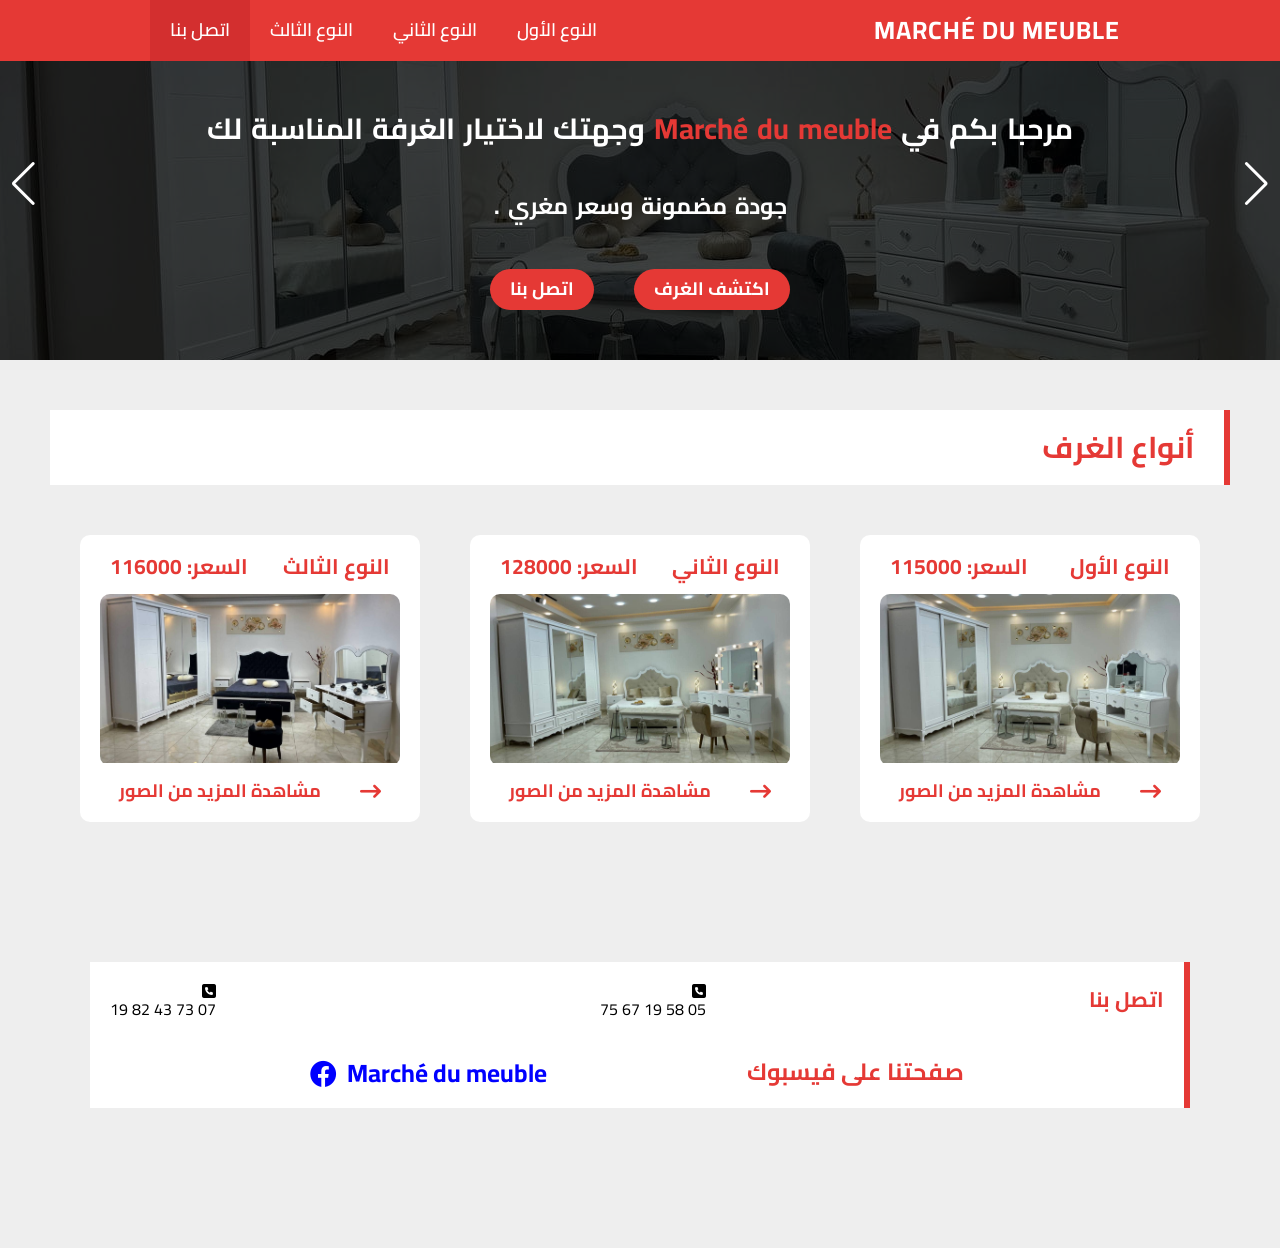
<file: index.html>
<!DOCTYPE html>
<html lang="en">
<head>
    <meta charset="UTF-8">
    <meta http-equiv="X-UA-Compatible" content="IE=edge">
    <meta name="viewport" content="width=device-width, initial-scale=1.0">
    <title>Marché du meuble</title>
    <link rel="icon" type="image/png" href="Images/logo.png" />
    <!-- Main template CSS File -->
    <link rel="stylesheet" href="Css/meuble.css">
    <!-- Render All Elements Normally -->
    <link rel="stylesheet" href="Css/normalize.css">
    <!-- Font Awesome Libary -->
    <link rel="stylesheet" href="Css/all.min.css">
</head>
<body dir="rtl">
    <!-- Start Header -->
    <header>
        <div class="logo">Marché du meuble</div>
        <ul class="nav">
            <li><a href="folder/modele1.html">النوع الأول</a></li>
            <li><a href="folder/modele2.html">النوع الثاني</a></li>
            <li><a href="folder/modele3.html">النوع الثالث</a></li>
            <li><a href="#contact" class="contact">اتصل بنا</a></li>
        </ul>
        <!-- <i class="menu-bars fa-solid fa-bars"></i> -->
    </header>
    <!-- End Header -->

    <!-- Start Landing -->
    <div class="swiper">
        <div class="swiper-wrapper">
        <!-- Slides -->
            <div class="swiper-slide slide1">
                <div class="over"></div>
                <h1>مرحبا بكم في <span>Marché du meuble</span> وجهتك لاختيار الغرفة المناسبة لك</h1>
                <h3>جودة مضمونة وسعر مغري .</h3>
                <div class="land-links">
                    <a href="#modeles">اكتشف الغرف</a>
                    <a href="#contact">اتصل بنا</a>
                </div>
            </div>
            <div class="swiper-slide slide2">
                <div class="over"></div>
                <h1>مرحبا بكم في <span>Marché du meuble</span> وجهتك لاختيار الغرفة المناسبة لك</h1>
                <h3>ثلاثة أنواع من الغرف الراقية .</h3>
                <div class="land-links">
                    <a href="#modeles">اكتشف الغرف</a>
                    <a href="#contact">اتصل بنا</a>
                </div>
            </div>
            <div class="swiper-slide slide3">
                <div class="over"></div>
                <h1>مرحبا بكم في <span>Marché du meuble</span> وجهتك لاختيار الغرفة المناسبة لك</h1>
                <h3>خدمة التوصيل والتركيب .</h3>
                <div class="land-links">
                    <a href="#modeles">اكتشف الغرف</a>
                    <a href="#contact">اتصل بنا</a>
                </div>
            </div>
        </div>
        <div class="swiper-button-prev"></div>
        <div class="swiper-button-next"></div>
    </div>
    <!-- End Landing -->
    <!-- Start Modeles -->
    <div class="modeles" id="modeles">
        <div class="big-title">
            أنواع الغرف
        </div>
        <div class="types">
            <div class="modele">
                <div class="head">
                    <h3>النوع الأول</h3>
                    <h3>السعر: <span>115000</span> </h3>
                </div>
                <div class="image">
                    <img src="Images/model11.jpg" alt="">
                </div>
                <a class="seemore" href="folder/modele1.html">
                    <i class="fa-solid fa-arrow-right-long"></i>
                    <p>مشاهدة المزيد من الصور</p>
                </a>
            </div>
            <div class="modele">
                <div class="head">
                    <h3>النوع الثاني</h3>
                    <h3>السعر: <span>128000</span></h3>
                </div>
                <div class="image">
                    <img src="Images/model21.jpg" alt="">
                </div>
                <a class="seemore" href="folder/modele2.html">
                    <i class="fa-solid fa-arrow-right-long"></i>
                    <p>مشاهدة المزيد من الصور</p>
                </a>
            </div>
            <div class="modele">
                <div class="head">
                    <h3>النوع الثالث</h3>
                    <h3>السعر: <span>116000</span></h3>
                </div>
                <div class="image">
                    <img src="Images/landing.jpg" alt="">
                </div>
                <a class="seemore" href="folder/modele3.html">
                    <i class="fa-solid fa-arrow-right-long"></i>
                    <p>مشاهدة المزيد من الصور</p>
                </a>
            </div>
        </div>
    </div>
    <!-- End Modeles -->
    <!-- Contact -->
    <div class="contain">
        <div class="phones" id="contact">
            <h3>اتصل بنا</h3>
            <div class="ooredoo">
                <i class="phone-icon fa-solid fa-square-phone"></i>
                <p>05 58 19 67 75</p>
            </div>
            <div class="djezzy ">
                <i class="phone-icon fa-solid fa-square-phone"></i>
                <p>07 73 43 82 19</p>
            </div>
        </div>
        <div class="pagefacebook pg">
            <h3>صفحتنا على فيسبوك</h3>
            <div class="lienofpage">
                <a target="_blank" href="https://web.facebook.com/MarcheDuMeuble2022/?_rdc=1&_rdr">Marché du meuble</a>
                <i class=" facebook-icon fa-brands fa-facebook"></i>
            </div>
        </div>
    </div>
    <link rel="stylesheet" href="https://unpkg.com/swiper@8/swiper-bundle.min.css"/>
    <script src="https://unpkg.com/swiper@8/swiper-bundle.min.js"></script>
    <script>
const swiper = new Swiper('.swiper', {
    loop: true,
    pagination: {
    el: '.swiper-pagination',
},
    navigation: {
    nextEl: '.swiper-button-next',
    prevEl: '.swiper-button-prev',
},
});
    </script>
</body>
</html>
</file>
<file: Css/meuble.css>
@import url('https://fonts.googleapis.com/css2?family=Cairo:wght@300;400;500;600;700&display=swap');
:root {
    --main-color : #e53935;
    --transition-duration: 0.3s;
    --white-background: #fff;
    --half-white-background: #eee;
    /* #f8f6f6 */
}
* {
    -webkit-box-sizing: border-box;
    -moz-box-sizing: border-box;
    box-sizing: border-box;
    margin: 0;
    padding: 0;
}
html {
    scroll-behavior: smooth;
}
body {
    font-family: 'Cairo', sans-serif;
    background-color: var(--half-white-background);
}
a {
    text-decoration: none;
}
li {
    list-style: none;
}
/* ::selection {
    background-color: var(--main-color);
    color: black;
} */

/* Start Header */
header {
    position: fixed;
    width: 100%;
    display: flex;
    justify-content: space-between;
    align-items: center;
    padding: 0 150px;
    color: #fff;
    flex-wrap: wrap;
    background-color: var(--main-color);
    z-index: 10000;
}
@media (max-width: 1033px) {
    header {
        padding: 0 100px;
    }
}
header .logo{
    font-size: 25px;
    font-weight: 700;
    letter-spacing: 1px;
    cursor: pointer;
    height: 60.69px;
    display: flex;
    justify-content: center;
    align-items: center;
    text-transform: uppercase;
    padding: 0 10px;
    transition: var(--transition-duration) ease;
}
@media (max-width: 962px) {
    header .logo {
        font-size: 20px;
    }
    header {
        padding: 0 70px;
    }
}
header .logo:hover{
    background-color: #d32f2f;
    letter-spacing: 1.5px;
}
header .nav{
    display: flex;
    justify-content: center;
    align-items: center;
}
header a,
header .nav li a{
    color: #fff;
    display: block;
    /* width: fit-content; */
    padding: 0 20px;
    height: 60.69px;
    display: flex;
    justify-content: center;
    align-items: center;
    font-size: 18px;
    font-weight: 600;
    transition: var(--transition-duration) ease;
}
@media (max-width: 842px) {
    header .nav li a{
        font-size: 16px;
    }
}
header .nav li a:hover,
header a.contact {
    background-color: #d32f2f;
}

@media (max-width:810px) {
    header {
        padding: 0 30px;
    }
}
@media (max-width: 730px) {
    header .logo {
        font-size: 16px;
    }
    header .nav li a{
        font-size: 17px;
    }
}
@media (max-width: 709px) {
    header .logo {
        font-size: 16px;
    }
    header .nav li a{
        font-size: 14px;
    }
}
@media (max-width:655px) {
    header{
        justify-content: center;
        padding: 0;
    }
    header .logo {
        width: 100%;
        height: 55px;
        font-size: 20px;
    }
    header .nav {
        width: 100%;
        justify-content: space-around;
    }
    header .nav li a{
        height: 55px;
        font-size: 18px;
    }
}
@media (max-width:474px) {
    header .nav li a{
        font-size: 17px;
    }
}
@media (max-width:420px) {
    header .nav li a{
        font-size: 17px;
        padding: 0 10px;
    }
}
/* End Header */

/* Start Landing */
.swiper-slide {
    padding:100px 100px 50px;
    background-position: center;
    background-size: cover;
    position: relative;
    text-align: center;
    min-height: 200px;
}
.slide1 {
    background-image: linear-gradient(rgba(0,0,0,0.75),rgba(0,0,0,0.75)), url(../Images/modele1/one2.jpg);
}
.slide2 {
    background-image: linear-gradient(rgba(0,0,0,0.75),rgba(0,0,0,0.75)), url(../Images/modele2/two1.jpg);
}
.slide3 {
    background-image: linear-gradient(rgba(0,0,0,0.75),rgba(0,0,0,0.75)), url(../Images/landing.jpg);
}
.swiper-slide h1{
    color: #fff;
    word-spacing: 3px;
    line-height: 2;
    margin: 0;
    font-size: 29px;
}
.swiper-slide h1 span{
    color: var(--main-color);
}
.swiper-slide h3{
    font-size: 23px;
    color: #fff;
    margin: 35px 0 50px;
    word-spacing: 3px;
}
.swiper-slide div{
    display: flex;
    justify-content: center;
    align-items: center;
    column-gap: 40px;
    row-gap: 20px;
    flex-wrap: wrap;
}
.swiper-slide div a{
    padding: 10px 20px;
    background-color: var(--main-color);
    color: #fff;
    font-weight: 700;
    font-size: 18px;
    border-radius: 21px;
    transition: var(--transition-duration);
    display: block;
}
.swiper-slide div a:hover {
    background-color: #e53935e8;
}
.swiper-button-next:after, .swiper-button-prev:after {
    color: #fff;
    top: 60%;
    position: absolute;
    transform: translateY(-50%);
}
@media (max-width:768px) {
    .swiper-slide {
        padding: 150px 50px 100px;
    }
    .swiper-slide h1 {
        font-size: 25px;
        }
    .swiper-slide h3 {
        font-size: 22px;
        margin: 30px 0 50px;
    }
}
.phones{
    display: flex;
    flex-wrap: wrap;
    align-items: center;
    gap: 20px;
    padding: 20px;
    justify-content: space-between;
    background-color: var(--white-background);
    border-right: 6px solid var(--main-color);
}
.phones h3{
    color: var(--main-color);
    font-size: 21px;
}
.phones > a{
    display: flex;
    flex-wrap: wrap;
    align-items: center;
    justify-content: center;
    gap: 10px;
    font-size: 25px;
    font-weight: bold;
    direction: ltr;
}
.phones > a .phone-icon{
    color: #008000;
    font-size: 27px;
}
.phones > a p{
    color: #000;
}
.pagefacebook{
    padding: 20px;
    display: flex;
    flex-wrap: wrap;
    justify-content: center;
    gap: 200px;
    font-size: 20px;
    font-weight: bold;
    background-color: var(--white-background);
    color: var(--main-color);
    border-right: 6px solid var(--main-color);
}
.pagefacebook .lienofpage{
    display: flex;
    flex-wrap: wrap;
    align-items: center;
    justify-content: center;
    gap: 10px;
    font-size: 25px;
    font-weight: bold;
}
.pagefacebook .lienofpage .facebook-icon{
    color: #00f;
    font-size: 27px;
}
.pagefacebook .lienofpage a{
    color: #00f;
}
@media (max-width:820px) {
    .pagefacebook{
        gap: 20px;
        justify-content: space-around;
    }
}
@media (max-width:841px) {
    .phones h3 {
        font-size: 19px;
    }
    .phones > div {
        font-size: 20px;
    }
    .pagefacebook {
        padding-top: 0;
    }
    .pagefacebook .lienofpage,
    .pagefacebook h3{
        font-size: 20px;
    }
}
/* End Landing */
/* Start Modeles */
.modeles {
    position: relative;
    padding: 50px;
    width: 100%;
}
.big-title {
    margin-bottom:50px;
    padding: 20px 30px;
    font-size: 30px;
    font-weight: bold;
    background-color: var(--white-background);
    border-right: 6px solid var(--main-color);
    color: var(--main-color);
}
.modeles .types {
    width: 100%;
    display: flex;
    justify-content: center;
    align-items: center;
    gap: 50px;
    /* justify-content: space-around; */
    flex-wrap: wrap;
} 
.modeles .types .modele{
    padding: 20px;
    background-color: var(--white-background);
    border-radius: 10px;
} 
.modeles .types .modele .head{
    display: flex;
    justify-content: space-between;
    align-items: center;
    padding: 0 10px 15px;
    color: var(--main-color);
    font-size: 18px;
} 
.modeles .types .modele .head span{
    direction: ltr;
} 
.modeles .types .modele .image{
    width: 300px;
    border-radius: 10px;
    overflow: hidden;
} 
.modeles .types .modele .image img{
    max-width: 100%;
    transition: var(--transition-duration) ease;
} 
.modeles .types .modele .image img:hover{
    transform:scale(1.1)
} 
.modeles .types .modele .seemore{
    display: flex;
    justify-content: space-around;
    margin-top: 15px;
    font-size: 18px;
    font-weight: bold;
} 
.modeles .types .modele .seemore i{
    font-size: 21px;
    color: var(--main-color);
} 
.modeles .types .modele .seemore p{
    color: var(--main-color);
} 
.modeles .types .modele .seemore p:hover{
    text-decoration: underline;
} 
/* End Modeles */
/* ########################################################################################## */
/* Start Modele 1 */
/* Start contain */
.contain  {
    padding: 90px;
    position: relative;
}
.contain .source{
    padding: 20px;
    background-color: #000;
    font-size: 17px;
    text-align: center;
    color: #fff;
}
.contain .source a{
    color: var(--main-color);
    font-weight: bold;
}
.bigtitlt {
    margin: 20px 0;
    display: flex;
    justify-content: space-around;
    font-size: 25px;
    align-items: center;
    padding: 15px;
}
.description {
    padding: 20px;
    background-color: var(--white-background);
    border-right: 6px solid var(--main-color);
    line-height: 30px;
    color: #444;
    font-size: 18px;
    word-spacing: 4px;
}
.description .brown-text{
    color: var(--main-color);
    font-size: 20px;
    font-weight: 700;
}
.description p:nth-child(2){
    margin: 10px 15px 0 0;
    font-weight: 700;
}
.allimages {
    margin: 20px 0;
    padding: 15px;
}
@media (max-width:960px) {
    .bigtitlt{
        font-size: 22px;
    }
    .bigtitlt{
        font-size: 16px;
        line-height: 27px;
    }
    .allimages {
        font-size: 22px;
    }
}
@media (max-width:790px) {
    .contain {
        padding: 90px 20px 20px 20px;
    }
    .contain .contain{
        padding: 15px;
        font-size: 16px;
    }
}
@media (max-width:641px) {
    .contain {
        padding: 120px 20px 20px 20px;
    }
}
.images{
    display: flex;
    gap: 20px;
    justify-content: center;
    align-items: center;
    flex-wrap: wrap;
}
.size-big-width div {
    width: 500px;
    height: 281.25px;
}
.size-big-width img {
    width: 500px;
    height: 281.25px;
}
.size-big-height div {
    width: 350px;
    height: 500px;
}
.images div {
    padding: 4px;
    background-color: var(--white-background);
    overflow: hidden;
}
.images div img {
    width: 100%;
    height: 100%;
    transition: var(--transition-duration) ease;
    cursor: pointer;
}
.images div img:hover {
    transform: scale(1.1);
}
.size-big-height {
    margin-top: 50px;
}
.seephoto {
    position: absolute;
    top: 0;
    left: 0;
    width: 100%;
    height: 100%;
    background-color: #000000b8;
}
.seephoto .x{
    position: fixed;
    top: 65px;
    right: 40px;
    color: #000;
    background-color: #fff;
    z-index: 43;
    font-size: 55px;
    padding: 5px 20px;
    border: 2px solid #fff;
    border-radius: 50%;
    cursor: pointer;
}
.seephoto-width img{
    position: fixed;
    top: 55%;
    left: 50%;
    transform: translate(-50%,-50%);
    width: 800px;
}
.seephoto-width {
    display: none;
}
.seephoto-height {
    display: none;
}
@media (max-width:1040px) {
    .seephoto-width img{
        width: 720px;
    }
}
@media (max-width:754px) {
    .seephoto .x {
        top: 120px;
    }
    .seephoto-width img{
        width: 500px;
    }
}
.seephoto-height img{
    position: fixed;
    top: 55%;
    left: 50%;
    transform: translate(-50%,-50%);
    width: 410px;
    height: 519px;
}
.ph {
    margin-top: 50px;
}
.pg {
    margin-bottom: 50px;
}
/* End contain */
/* End Modele 1 */
/* Start Modele3 */
.size-big-width3 div {
    height: 310.25px;
}
/* End Modele3 */
</file>
